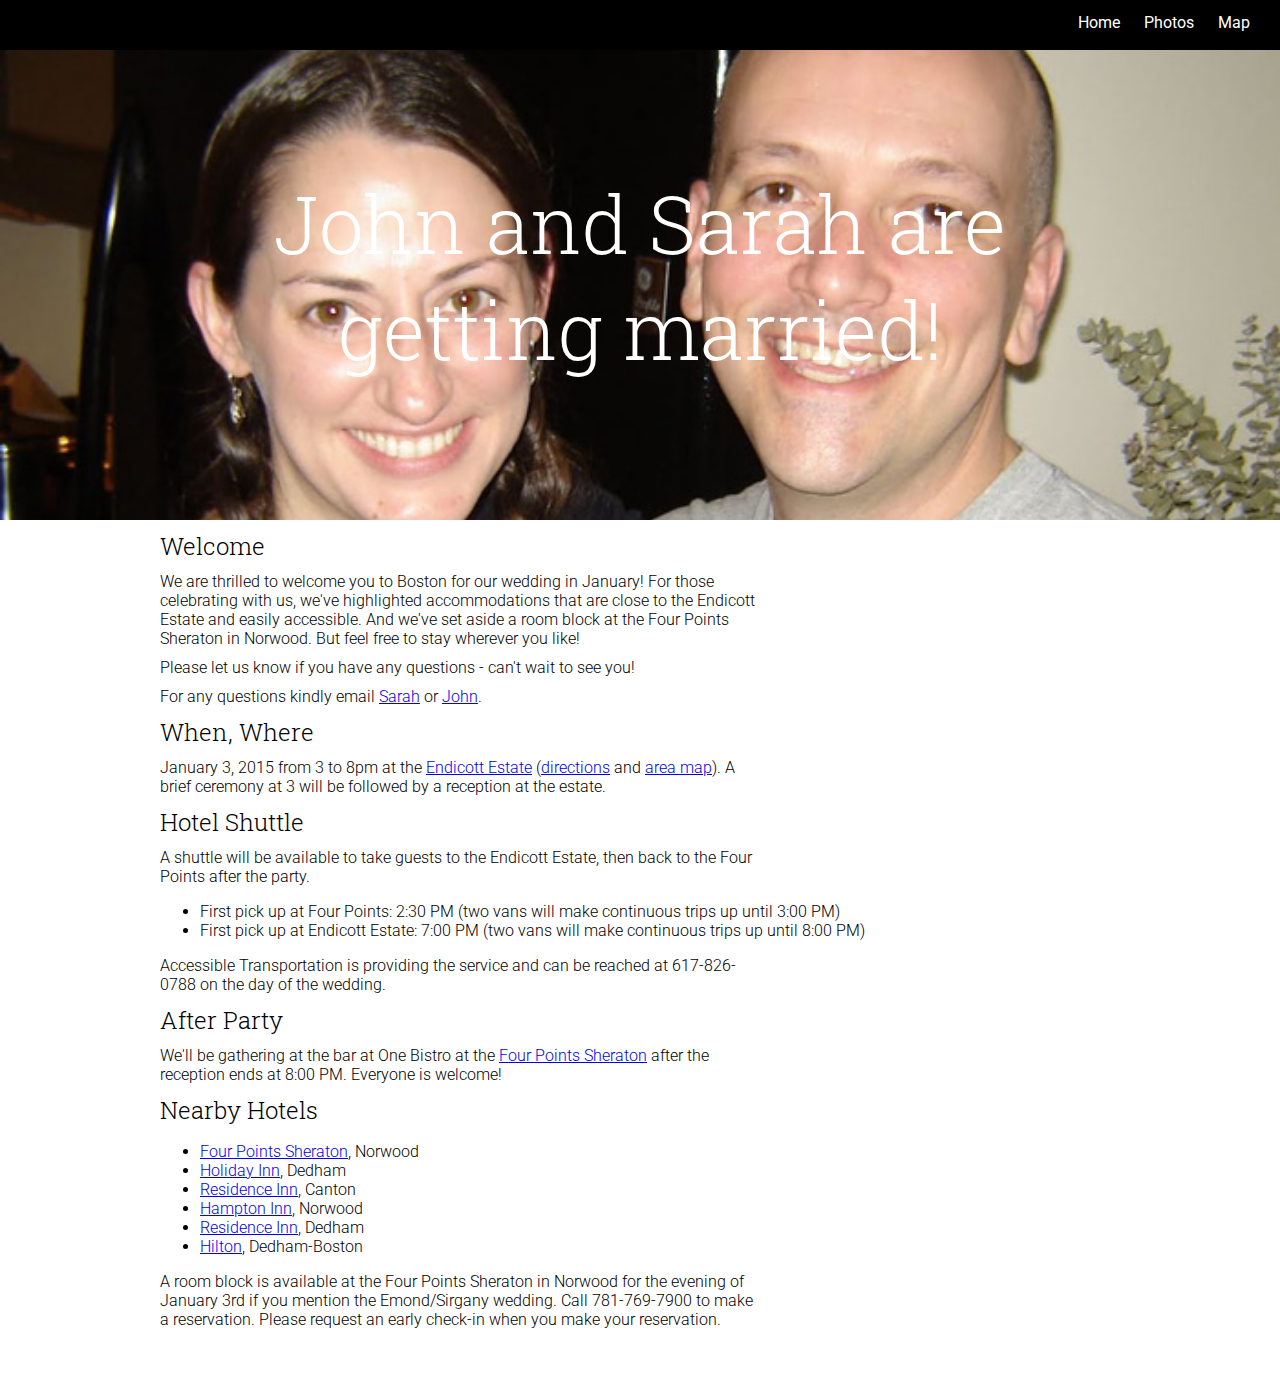
<file: index.html>
<html>
<head>
  <title>John and Sarah are getting married!</title>

  <meta name="viewport" content="width=device-width, initial-scale=1">

  <link href='http://fonts.googleapis.com/css?family=Roboto+Slab:300' rel='stylesheet' type='text/css'>
  <link href='http://fonts.googleapis.com/css?family=Roboto:300' rel='stylesheet' type='text/css'>
  <link rel="stylesheet" type="text/css" href="/screen.css">
</head>
<body class="home-page">

  <header>
    <a class="site-name" href="/">Sarah &amp; John Get Married</a>
    <nav>
      <a href="/">Home</a>
      <a href="/photos">Photos</a>
      <a href="/map">Map</a>
    </nav>
  </header>

  <div class="hero">
    <h1>John and Sarah are getting married!</h1>
  </div>

  <main>

    <h2>Welcome</h2>

    <p>
      We are thrilled to welcome you to Boston for our wedding in January! For those celebrating with us, we've highlighted accommodations that are close to the Endicott Estate and easily accessible. And we've set aside a room block at the Four Points Sheraton in Norwood. But feel free to stay wherever you like!
    </p>

    <p>
      Please let us know if you have any questions - can't wait to see you!
    </p>

    <p>
      For any questions kindly email <a href="mailto:semond77@gmail.com?subject=Wedding&nbsp;question">Sarah</a> or <a href="mailto:rjsirgany@gmail.com?subject=Wedding&nbsp;question">John</a>.
    </p>

    <h2>When, Where</h2>

    <p>January 3, 2015 from 3 to 8pm at the <a href="http://www.endicottestate.com/">Endicott Estate</a> (<a href="http://www.endicottestate.com/index.cfm?cdid=10279">directions</a> and <a href="/map">area map</a>). A brief ceremony at 3 will be followed by a reception at the estate.</p>

    <h2>Hotel Shuttle</h2>
    <p>A shuttle will be available to take guests to the Endicott Estate, then back to the Four Points after the party.</p>
    <ul>
      <li>First pick up at Four Points: 2:30 PM (two vans will make continuous trips up until 3:00 PM)</li>
      <li>First pick up at Endicott Estate: 7:00 PM (two vans will make continuous trips up until 8:00 PM)</li>
    </ul>
    <p>Accessible Transportation is providing the service and can be reached at 617-826-0788 on the day of the wedding.</p>

    <h2>After Party</h2>
    <p>
      We'll be gathering at the bar at One Bistro at the <a href="http://www.fourpointsnorwood.com/">Four Points Sheraton</a> after the reception ends at 8:00 PM. Everyone is welcome!
    </p>

    <h2>Nearby Hotels</h2>

    <ul>
      <li><a href="http://www.fourpointsnorwood.com/">Four Points Sheraton</a>, Norwood</li>
      <li><a href="http://www.ihg.com/holidayinn/hotels/us/en/dedham/bosdh/hoteldetail">Holiday Inn</a>, Dedham</li>
      <li><a href="http://www.marriott.com/hotels/travel/bosbw-residence-inn-boston-norwood-canton/">Residence Inn</a>, Canton</li>
      <li><a href="http://hamptoninn3.hilton.com/en/hotels/massachusetts/hampton-inn-boston-norwood-BOSNWHX/index.html">Hampton Inn</a>, Norwood</li>
      <li><a href="http://www.marriott.com/hotels/travel/bosde-residence-inn-boston-dedham/">Residence Inn</a>, Dedham</li>
      <li><a href="http://www3.hilton.com/en/hotels/massachusetts/hilton-boston-dedham-DDHDHHF/index.html">Hilton</a>, Dedham-Boston</li>
    </ul>

    <p>
      A room block is available at the Four Points Sheraton in Norwood for the evening of January 3rd if you mention the Emond/Sirgany wedding.  Call 781-769-7900 to make a reservation.  Please request an early check-in when you make your reservation.
    </p>
  </main>

  <!-- Wedding websites are ridiculous but I love you so here you go sis. -->

</body>
</html>
</file>
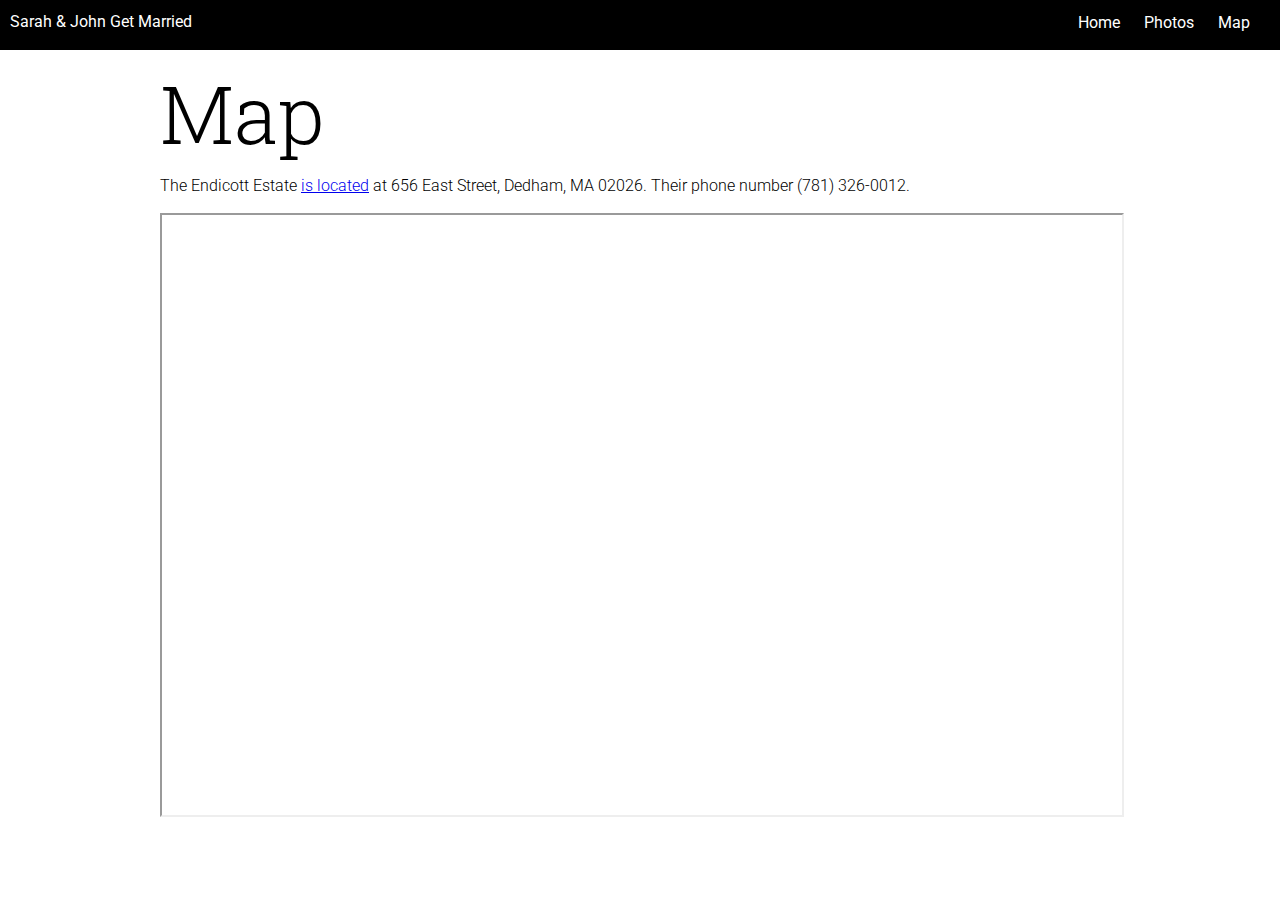
<file: map/index.html>
<html>
<head>
  <title>Map - John and Sarah are getting married!</title>

  <meta name="viewport" content="width=device-width, initial-scale=1">

  <link href='http://fonts.googleapis.com/css?family=Roboto+Slab:300' rel='stylesheet' type='text/css'>
  <link href='http://fonts.googleapis.com/css?family=Roboto:300' rel='stylesheet' type='text/css'>
  <link rel="stylesheet" type="text/css" href="/screen.css">

</head>

<body class="maps-page">

  <header>
    <a class="site-name" href="/">Sarah &amp; John Get Married</a>
    <nav>
      <a href="/">Home</a>
      <a href="/photos">Photos</a>
      <a href="/map">Map</a>
    </nav>
  </header>

  <main>

    <h1>Map</h1>

    <p>The Endicott Estate <a href="http://www.endicottestate.com/index.cfm?cdid=10279">is located</a> at 656 East Street, Dedham, MA 02026. Their phone number (781) 326-0012.</p>

    <br />

    <iframe class="map" src="https://mapsengine.google.com/map/u/0/embed?mid=zt1QBvFZ75nY.kX_P5s7f7PNo"></iframe>
  </main>

</body>

</html>
</file>
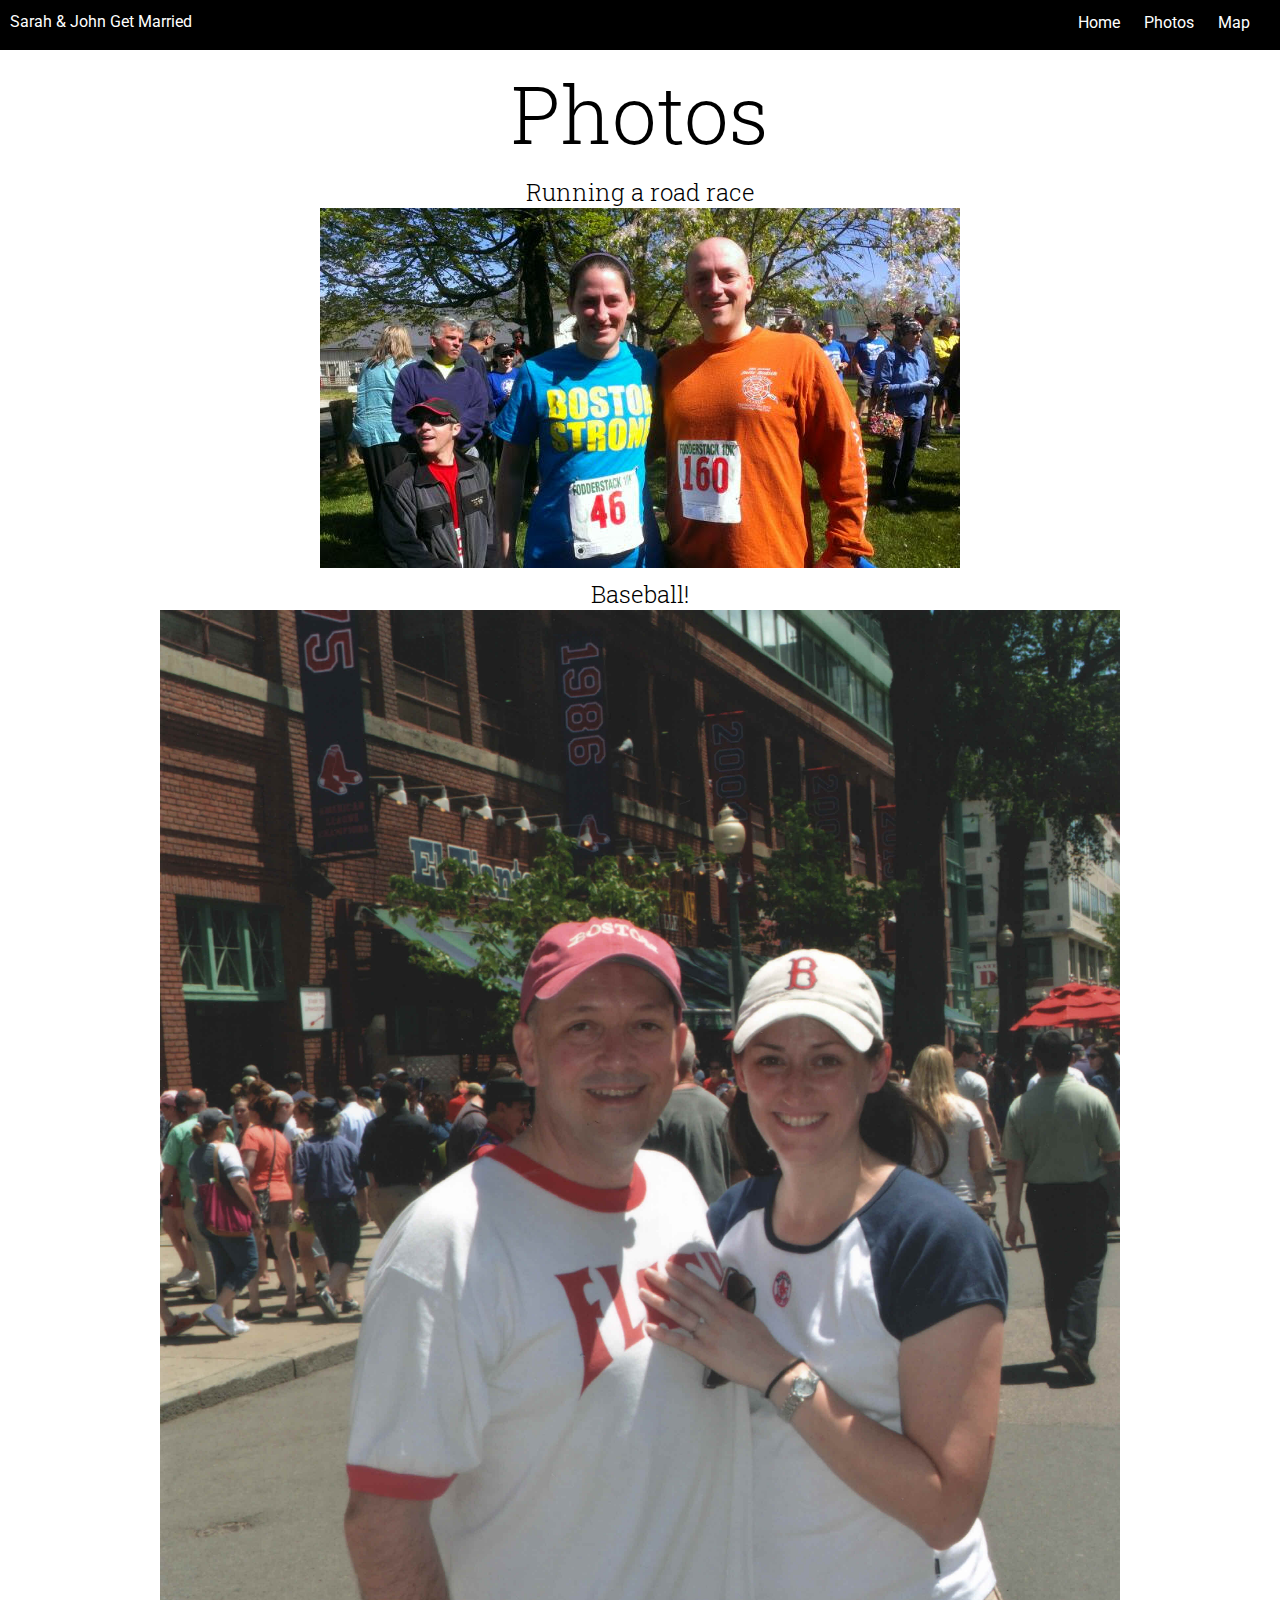
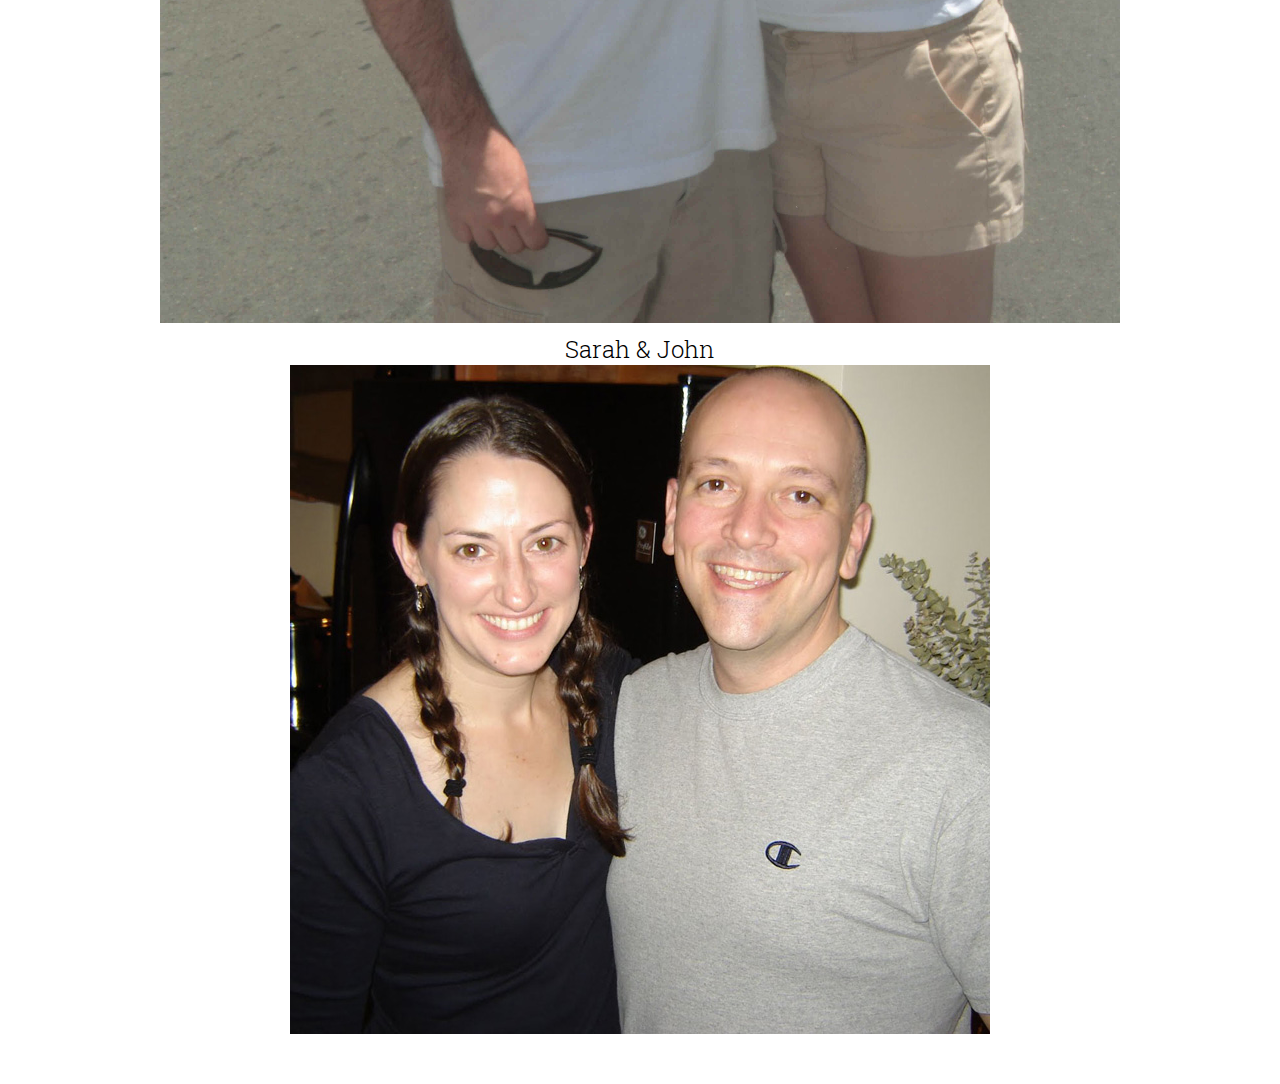
<file: photos/index.html>
<html>
<head>
  <title>Photos - John and Sarah are getting married!</title>

  <meta name="viewport" content="width=device-width, initial-scale=1">

  <link href='http://fonts.googleapis.com/css?family=Roboto+Slab:300' rel='stylesheet' type='text/css'>
  <link href='http://fonts.googleapis.com/css?family=Roboto:300' rel='stylesheet' type='text/css'>
  <link rel="stylesheet" type="text/css" href="/screen.css">

</head>

<body class="photos-page">

  <header>
    <a class="site-name" href="/">Sarah &amp; John Get Married</a>
    <nav>
      <a href="/">Home</a>
      <a href="/photos">Photos</a>
      <a href="/map">Map</a>
    </nav>
  </header>

  <main>

    <h1>Photos</h1>

    <h2>Running a road race</h2>
    <img src="/running.jpg" alt="Running a road race" title="Running a road race" class="photo" />

    <h2>Baseball!</h2>
    <img src="/the-sox.jpg" alt="John is a respectful Yankees fan" title="John is a respectful Yankees fan" class="photo" />

    <h2>Sarah &amp; John</h2>
    <img src="/love-shot.jpg" alt="Sarah &amp; John" title="Sarah &amp; John" class="photo" />

  </main>

</body>

</html>
</file>
<file: screen.css>
body {
  margin: 0;
  padding-bottom: 50px;
}

.hero {
  background-image: url(love-shot-hero.jpg);
  background-size: 100%;
  background-repeat: no-repeat;
  min-height: 200px;
  width: 100%;
}

.home-page h1 {
  color: white;
  font-size: 300%;
  margin-top: 0;
  padding-top: 5px;
  text-align: center;
}

h1 {
  font-size: 500%;
}

h1, h2, h3 {
  font-family: 'Roboto Slab', serif;
  margin: 10px 0 0 0;
}

h1, h2, h3, p, li {
  font-weight: 300;
}

p, li, a {
  font-family: 'Roboto', sans-serif;
}

p {
  margin: 10px 0 0 0;
}

main, header nav {
  max-width: 960px;
  margin: auto;
}

header {
  background-color: black;
  min-height: 50px;
  text-align: center;
}

header nav a {
  color: white;
  display: inline-block;
  margin: 0 10px;
  padding-bottom: 10px;
  padding-top: 5px;
  text-decoration: none;
}

.site-name {
  display: block;
  font-size: 150%;
  text-decoration: none;
  color: white;
  padding-top: 8px;
}

.photo {
  max-width: 100%;
}

.photos-page main {
  text-align: center;
}

.map {
  min-height: 240px;
  width: 100%;
}

@media (min-width: 481px) {
  .home-page h1 {
    font-size: 500%;
    margin: auto;
    padding-top: 120px;
    max-width: 960px;
  }

  .home-page main p {
    max-width: 600px;
  }

  .span-1 {
    box-sizing: border-box;
    float: left;
    padding: 0 15px;
  }

  .span-1 {
    width: 50%;
  }

  .hero {
    min-height: 470px;
  }

  .map {
    min-height: 600px;
  }

  header {
    text-align: left;
  }

  header nav {
    display: inline-block;
    padding-top: 8px;
    float: right;
    margin-right: 20px;
  }

  header .site-name {
    float: left;
    font-size: 100%;
    padding-top: 12px;
    padding-left: 10px;
  }

  .home-page .site-name {
    display: none;
  }
}

@media (max-width: 480px) {
  main {
    margin: 0 10px;
  }
}
</file>
